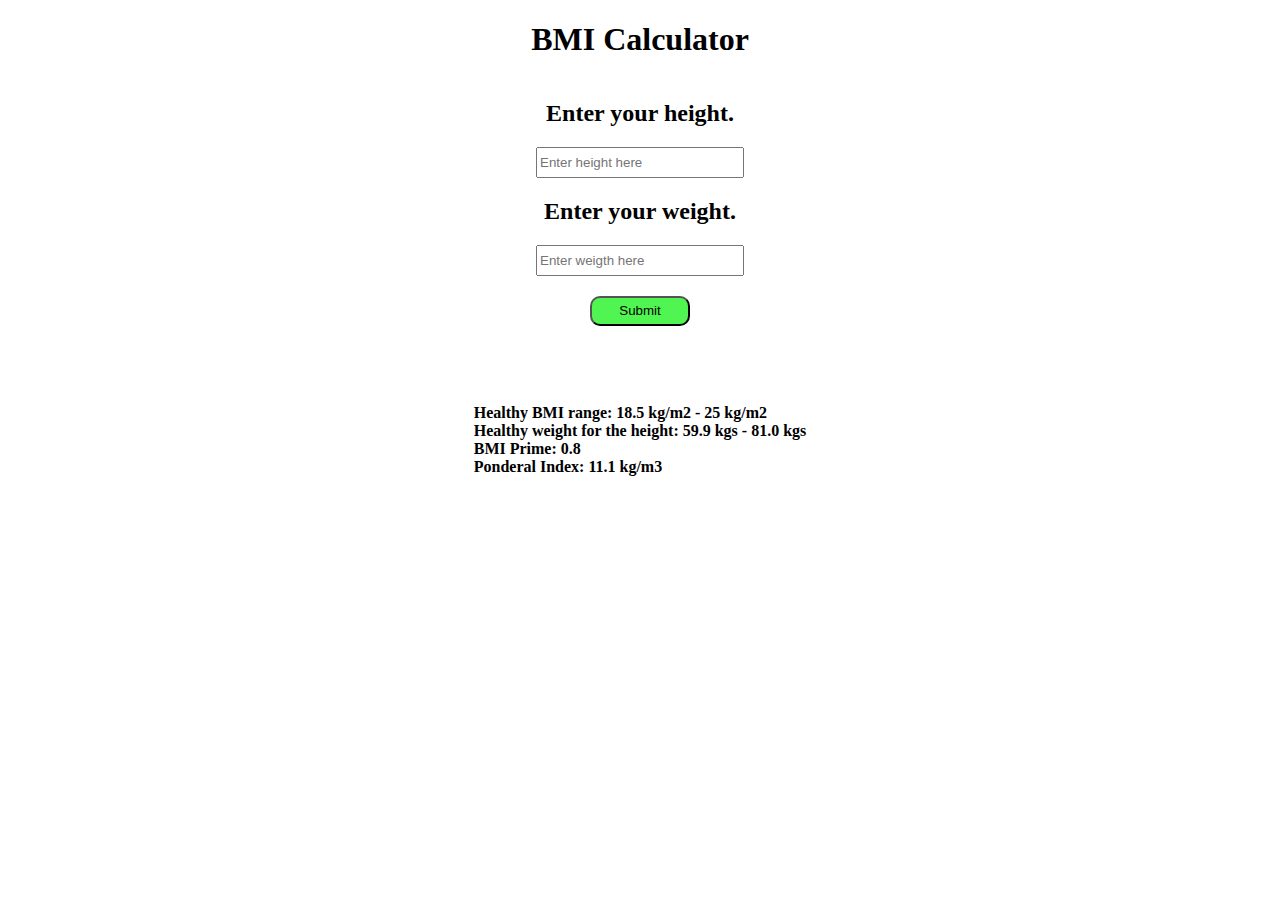
<file: BMI_Calculator/index.html>
<!DOCTYPE html>
<html lang="en">

<head>
    <meta charset="UTF-8">
    <title>Document</title>
    <link rel="stylesheet" href="style.css">
</head>

<body>

    <h1>BMI Calculator</h1>
    <div class="container">



        <form action="">
            <div class="main">

                <div class="height">
                    <h2>Enter your height.</h2>
                    <input id="height" class="input" type="text" placeholder="Enter height here">
                </div>

                <div class="weight">
                    <h2>Enter your weight.</h2>
                    <input id="weight" class="input" type="text" placeholder="Enter weigth here">
                </div>
            </div>

            <div class="result">
                <button type="submit">Submit</button>
            </div>



        </form>

    </div>
    <div class="result">
        <h3 id="result"></h3>
    </div>

    <div class="info">

        <h4>
            Healthy BMI range: 18.5 kg/m2 - 25 kg/m2 <br>
            Healthy weight for the height: 59.9 kgs - 81.0 kgs <br>
            BMI Prime: 0.8 <br>
            Ponderal Index: 11.1 kg/m3 <br>
        </h4>
    </div>
    

    <script src="script.js"></script>
</body>

</html>
</file>
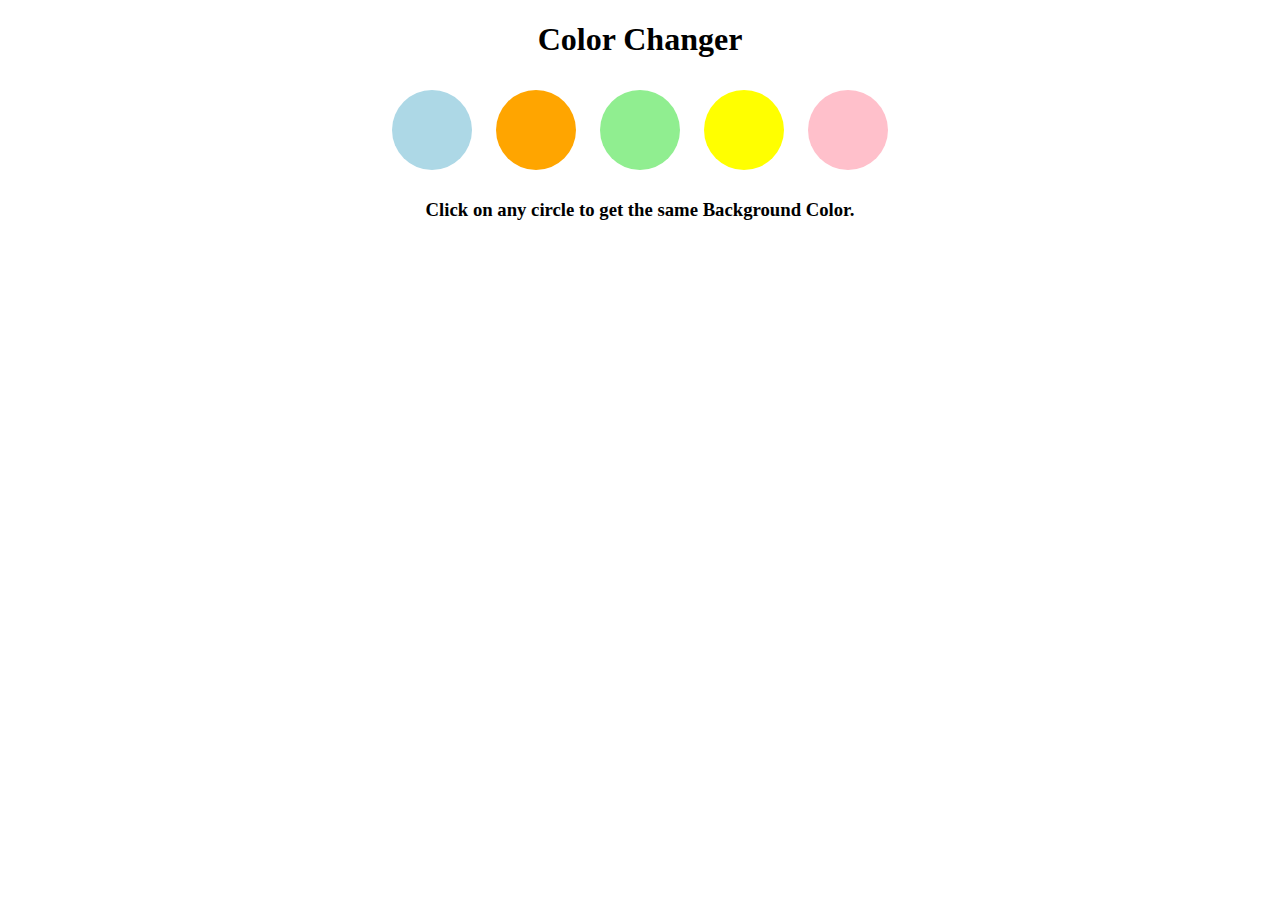
<file: colorChnagerSite/index.html>
<!DOCTYPE html>
<html lang="en">
<head>
    <meta charset="UTF-8">
    <title>Color Changer</title>
    <link rel="stylesheet" href="style.css">
</head>
<body>

    <div class="heading">
        <h1>Color Changer</h1>
    </div>


    <div class="main">

        <div class ="btn">
            <button class="buttons" id="lightblue"><span></span></button>
            <button class="buttons" id="orange"><span></span></button>
            <button class="buttons" id="lightgreen"><span></span></button>
            <button class="buttons" id="yellow"><span></span></button>
            <button class="buttons" id="pink"><span></span></button>

            
        </div>
    </div>

    <div class="lines heading">
        <h3>Click on any circle to get the same Background Color.</h3>
    </div>

    <script src="script.js"></script>
    
</body>
</html>
</file>
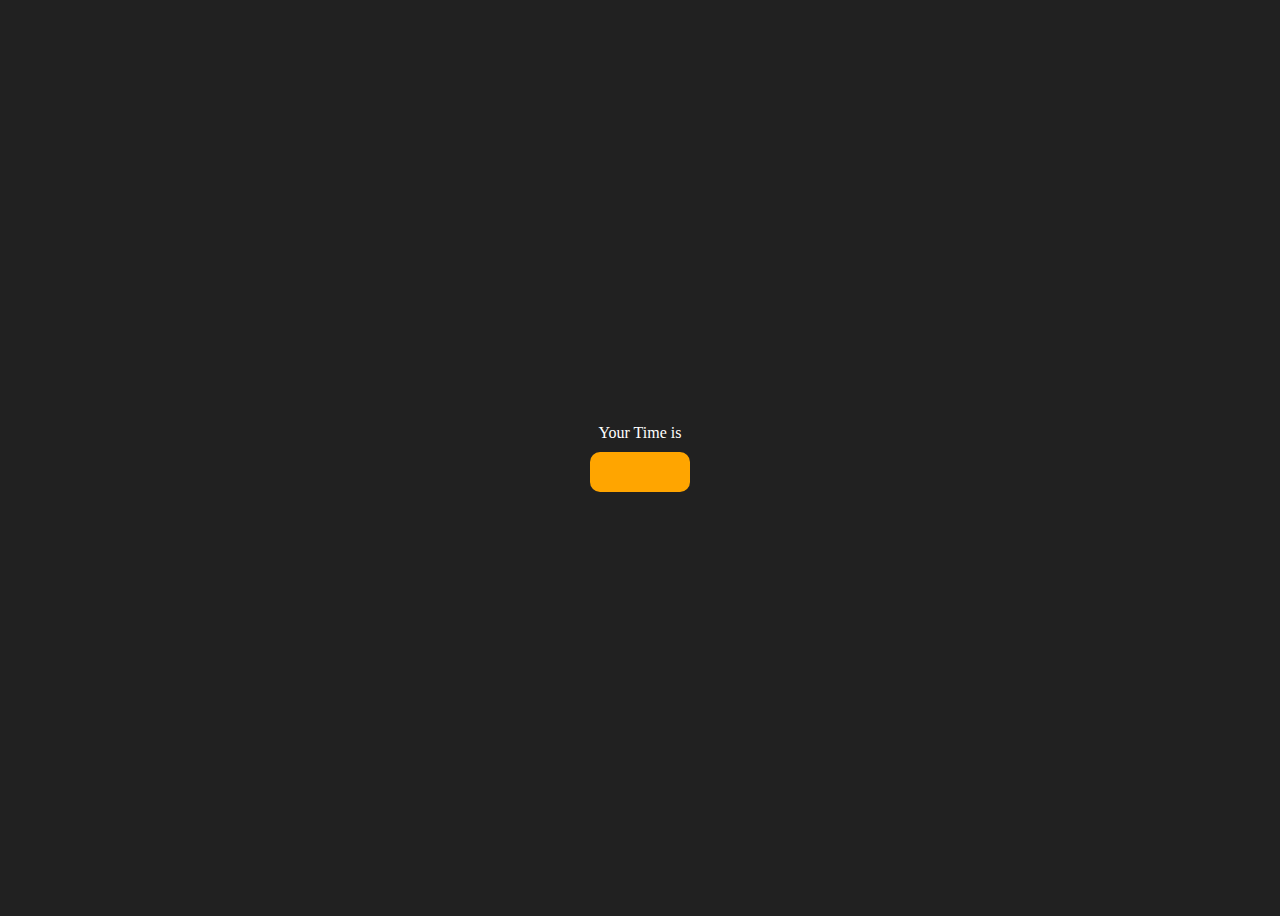
<file: localTime/index.html>
<!DOCTYPE html>
<html lang="en">
<head>
    <meta charset="UTF-8">
    <title> Local Time </title>
    <link rel="stylesheet" href="style.css">
</head>
<body>

    <div class="center">

        <div class="banner">Your Time is</div>
        <div id="time"></div>

    </div>
    
    <script src="script.js"></script>
</body>
</html>
</file>
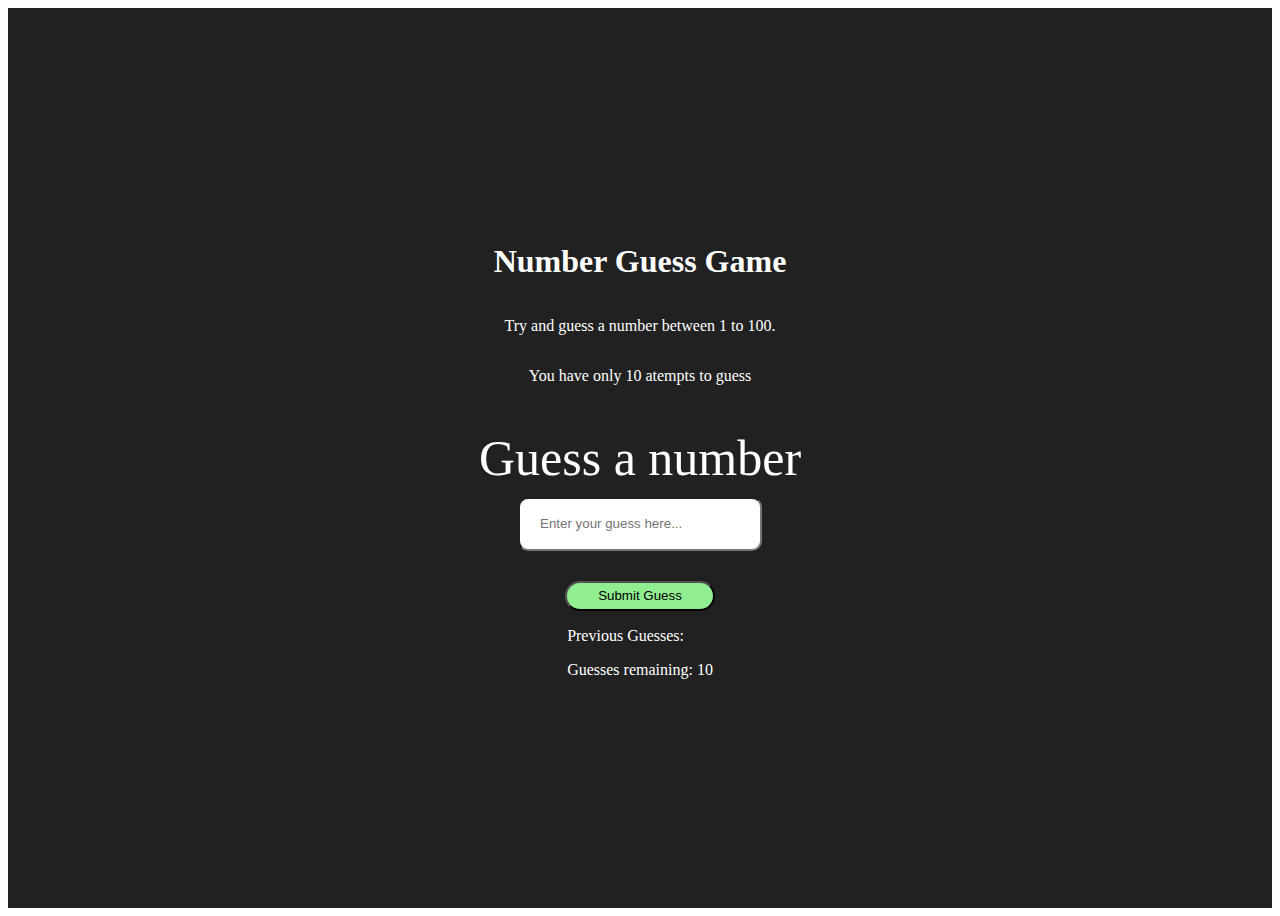
<file: Number Guess/index.html>
<!DOCTYPE html>
<html lang="en">
<head>
    <meta charset="UTF-8">
    <title>Guess the number</title>
    <link rel="stylesheet" href="style.css">
</head>
<body>

    <div class="wrapper">
        <h1>Number Guess Game</h1>
        <p>Try and guess a number between 1 to 100.</p>
        <p>You have only 10 atempts to guess</p>
        <br>

        <form class="form">
            <label for="guessField" id="guess">Guess a number</label>
            <input type="text" id="guessField" class="guessField" placeholder="Enter your guess here...">
            <input type="submit" value="Submit Guess" id="submit" class="guessSubmit button">
        </form>

        <div class="result">
            <p>Previous Guesses: <span class="Guesses"></span></p>
            <p>Guesses remaining: <span class="remaining">10</span> </p>
            <p class="lowOrHigh"></p>
        </div>
    </div>

    <script src="script.js"></script>
    
</body>
</html>
</file>
<file: BMI_Calculator/style.css>
.container{
    display: flex;
    justify-content: center;
    align-items: center;
}

h1,h2{
    text-align: center;
}

.input{
    height: 25px;
    width: 200px;
}

button{
    width: 100px;
    height: 30px;
    margin: 20px;
    background-color: rgb(81, 245, 81);
    cursor: pointer;
    border-radius: 10px;
}

.result,.info{
    display: flex;
    justify-content: center;
    align-items: center;
}
</file>
<file: colorChnagerSite/style.css>
.buttons{
    padding: 20px;
    width: 80px;
    height: 80px;
    margin: 10px;
    border-width: 1px;
    transition: transform .2s;
    border-radius: 50%;
    border: none;
}

.buttons:hover{
    cursor: pointer;
    transform: scale(1.2);
}


.main{
    justify-content: center;
    align-items: center;
    display: flex;
   
}

.heading{
    text-align: center;
}

#lightblue{
    background-color: lightblue;
}

#lightgreen{
    background-color: lightgreen;
}

#orange{
    background-color: orange;
}

#yellow{
    background-color: yellow;
}

#pink{
    background-color: pink;
}
</file>
<file: localTime/style.css>
body{
    background-color: #212121;
    color: #fff;
}


.center{
    display: flex;
    align-items: center;
    justify-content: center;  
    flex-direction: column;
    height: 100vh;
}

#time{
   background-color: orange;
   padding: 20px 50px;
   margin-top: 10px;
   border-radius: 10px;
   font-size: 40px;
}
</file>
<file: Number Guess/style.css>
.wrapper{
    display: flex;
    align-items: center;
    justify-content: center;
    flex-direction: column;
    background-color: #212121;
    color: #fff;
    height: 100vh;
}

.form{
    display: flex;
    align-items: center;
    justify-content: center;
    flex-direction: column;
}

#guess{
    font-size: 50px;
    padding: 10px;
}

.guessField{
    height: 30px;
    width: 200px;
    margin-bottom: 30px;
    border-radius: 10px;
    outline: none;
    padding: 10px 20px;
}

.button{
    height: 30px;
    width: 150px;
    background-color: lightgreen;
    border-radius: 20px;
    text-align: center;
    justify-content: center;
    cursor: pointer;
}
</file>
